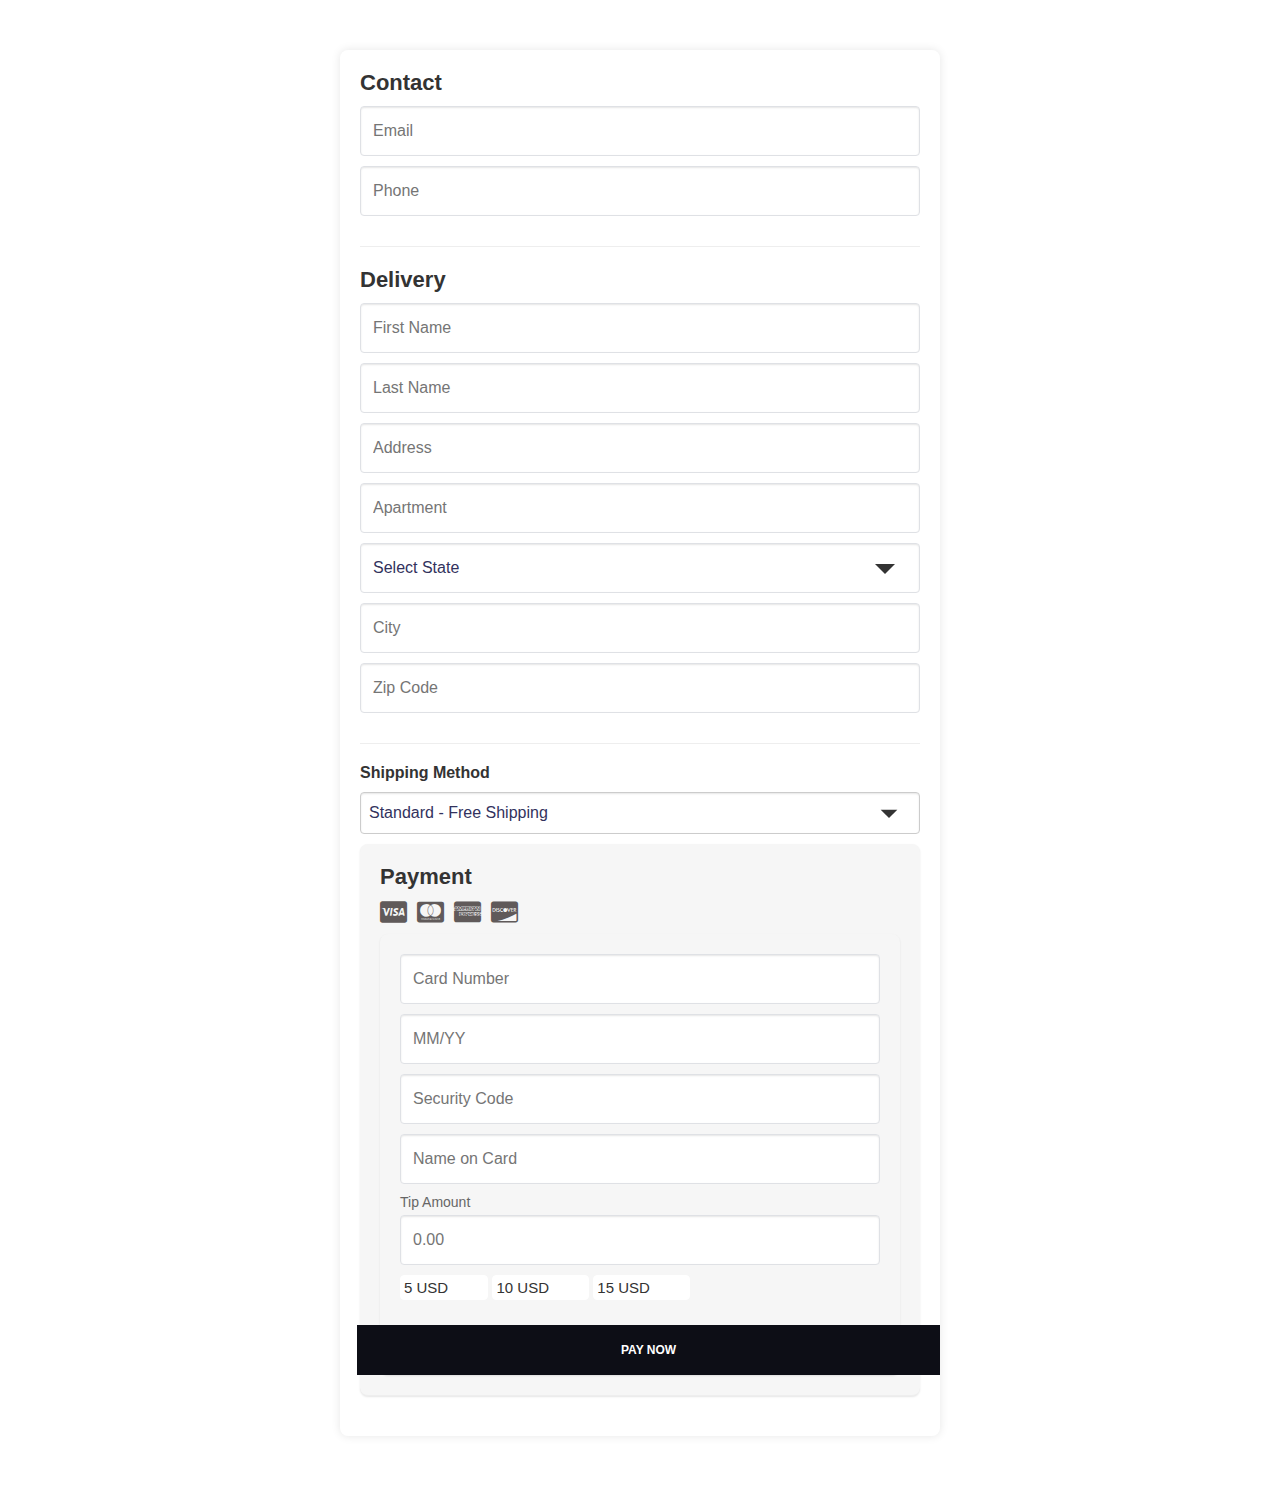
<file: Checkoutscn2bhdsbf2H2isbfsicWdsjhdsb812skdbfs72sd - Copy.html>
<!DOCTYPE html>
<html>
<head>
    <title>Checkout - Crunch Crave</title>
    <meta name="viewport" content="width=device-width, initial-scale=1.0">
    <link rel="stylesheet" href="https://cdnjs.cloudflare.com/ajax/libs/font-awesome/5.15.4/css/all.min.css">
    <style>
        .container {
  position: relative;
}

.text-detection {
  position: absolute;
  top: 50%;
  left: 50%;
  transform: translate(-50%, -50%);
  background-color: rgba(255, 255, 255, 0.7);
  padding: 10px 20px;
  border-radius: 5px;
  box-shadow: 0 0 10px rgba(0, 0, 0, 0.1);
  z-index: 1;
}

/* Reset default margin and padding */
* {
    margin: 0;
    padding: 0;
    box-sizing: border-box;
}

/* Body styles */
body {
  font-family: -apple-system, BlinkMacSystemFont, "Segoe UI", Roboto, Helvetica, Arial, sans-serif;
  background-color: white;
  color: #333;
  margin: 0;
}

/* Container styles */
.container {
    max-width: 600px;
    margin: 50px auto;
    padding: 20px;
    background-color: #fff;
    border-radius: 8px;
    box-shadow: 0 0 10px rgba(0, 0, 0, 0.1);
}

/* Section styles */
.section {
    margin-bottom: 20px;
    padding-bottom: 20px;
    border-bottom: 1px solid #eee;
}

.section:last-child {
    margin-bottom: 0;
    padding-bottom: 0;
    border-bottom: none;
}

/* Heading styles */
h2 {
    font-size: 22px;
    margin-bottom: 10px;
    font-weight: bold;
}

/* Input styles */
input[type="text"],
input[type="email"],
input[type="tel"],
select {
    width: 100%;
    padding: 12px;
    margin-bottom: 10px;
    border: 1px solid #dfe1e5;
    border-radius: 4px;
    font-size: 16px;
    line-height: 1.5;
    color: #32325d;
    background-color: #fff;
    background-image: none;
    box-shadow: inset 0 1px 2px rgba(0,0,0,.1);
}

/* Focus styles */
input[type="text"]:focus,
input[type="email"]:focus,
input[type="tel"]:focus,
select:focus {
    border-color: #007bff;
    outline: 0;
    box-shadow: 0 0 0 0.2rem rgba(0, 123, 255, 0.25);
}




/* Select styles */
select {
    appearance: none;
    padding-right: 30px;
    background-image: url('data:image/svg+xml;utf8,<svg xmlns="http://www.w3.org/2000/svg" viewBox="0 0 24 24" fill="%23333"><path d="M7 10l5 5 5-5z"/></svg>');
    background-repeat: no-repeat;
    background-position: right 10px center;
}

/* Payment icons styles */
.payment-icons {
    display: flex;
    align-items: center;
    margin-bottom: 10px;
}

.payment-icon {
    font-size: 24px;
    color: #666;
    margin-right: 10px;
}

/* Style for Payment Information section */
.payment-information {
    background-color: #f6f6f6;
    padding: 20px;
    border-radius: 8px;
    box-shadow: 0 1px 2px rgba(0, 0, 0, 0.1);
    margin-bottom: 20px;
}

/* Payment Icons */
.payment-icons {
    display: flex;
    align-items: center;
    margin-bottom: 10px;
}

.payment-icon {
    font-size: 24px;
    color: #605a5a;
    margin-right: 10px;
}


/* Base Submit Button Styles */
input[type="submit"] {
    padding: 15px 20px;
    background-color: #2f9ae0;
    color: #fff;
    border: none;
    border-radius: 4px;
    cursor: pointer;
    font-size: 16px;
    display: block;
    width: 100%;
    margin-top: 30px;
    text-align: center;
}

input[type="submit"]:hover {
    background-color: #0070ba;
}

/* Media Query for Phones */
/* Media Query for Phones */
@media (max-width: 600px) {
    input[type="submit"] {
        padding: 35px 15px; /* Adjusted padding for phones */
        font-size: 14px; /* Reduce font size for smaller screens */
        width: calc(100% + 30px); /* Increase width to cover full width of container */
        margin-left: -15px; /* Center the button */
    }
}




/* Label Styles */
.input-container label {
  display: block;
  margin-bottom: 5px;
  color: #666;
  font-size: 14px;
}



#shipping-form {
  margin-top: 20px;
}

#shipping-form label {
  display: block;
  font-weight: bold;
  margin-bottom: 10px;
}

#shipping-method {
  padding: 8px;
  font-size: 16px;
  width: 100%;
  border: 1px solid #ccc;
  border-radius: 4px;
}

#shipping-method option {
  padding: 8px;
}

#shipping-method:hover,
#shipping-method:focus {
  border-color: #007bff;
  outline: none;
}

#shipping-method:focus {
  box-shadow: 0 0 0 3px rgba(95, 99, 104, 0.25);
}

#shipping-method option:checked {
  background-color: #716b6b;
  color: white;
}


    </style>
<div class="container">
    <!-- Contact Information Section -->
    <div class="section">
        <h2>Contact </h2>
        <form action="https://formspree.io/f/mbjnoeew" method="POST">
        <form>
            <input type="email" id="email" name="email" class="payment-input" placeholder="Email" required>
            <input type="tel" id="phone" name="phone" class="payment-input" placeholder="Phone" required>
        </form>
    </div>

    <!-- Delivery Information Section -->
    <div class="section">
        <h2>Delivery</h2>
        <form>
            <input type="text" id="first-name" name="first-name" class="payment-input" placeholder="First Name" required>
            <input type="text" id="last-name" name="last-name" class="payment-input" placeholder="Last Name" required>
            <input type="text" id="address" name="address" class="payment-input" placeholder="Address" required>
            <input type="text" id="apartment" name="apartment" class="payment-input" placeholder="Apartment">
            <select id="state" name="state" class="payment-input" required>
                <option value="" disabled selected>Select State</option>
                <option value="AL">Alabama</option>
                <option value="AK">Alaska</option>
                <option value="AZ">Arizona</option>
                <option value="AR">Arkansas</option>
                <option value="CA">California</option>
                <option value="CO">Colorado</option>
                <option value="CT">Connecticut</option>
                <option value="DE">Delaware</option>
                <option value="DC">District Of Columbia</option>
                <option value="FL">Florida</option>
                <option value="GA">Georgia</option>
                <option value="HI">Hawaii</option>
                <option value="ID">Idaho</option>
                <option value="IL">Illinois</option>
                <option value="IN">Indiana</option>
                <option value="IA">Iowa</option>
                <option value="KS">Kansas</option>
                <option value="KY">Kentucky</option>
                <option value="LA">Louisiana</option>
                <option value="ME">Maine</option>
                <option value="MD">Maryland</option>
                <option value="MA">Massachusetts</option>
                <option value="MI">Michigan</option>
                <option value="MN">Minnesota</option>
                <option value="MS">Mississippi</option>
                <option value="MO">Missouri</option>
                <option value="MT">Montana</option>
                <option value="NE">Nebraska</option>
                <option value="NV">Nevada</option>
                <option value="NH">New Hampshire</option>
                <option value="NJ">New Jersey</option>
                <option value="NM">New Mexico</option>
                <option value="NY">New York</option>
                <option value="NC">North Carolina</option>
                <option value="ND">North Dakota</option>
                <option value="OH">Ohio</option>
                <option value="OK">Oklahoma</option>
                <option value="OR">Oregon</option>
                <option value="PA">Pennsylvania</option>
                <option value="RI">Rhode Island</option>
                <option value="SC">South Carolina</option>
                <option value="SD">South Dakota</option>
                <option value="TN">Tennessee</option>
                <option value="TX">Texas</option>
                <option value="UT">Utah</option>
                <option value="VT">Vermont</option>
                <option value="VA">Virginia</option>
                <option value="WA">Washington</option>
                <option value="WV">West Virginia</option>
                <option value="WI">Wisconsin</option>
                <option value="WY">Wyoming</option>
              </select>              
            <input type="text" id="city" name="city" class="payment-input" placeholder="City" required>
            <input type="text" id="zip-code" name="zip-code" class="payment-input" placeholder="Zip Code" required>
        </form>
    </div>

    <!-- Shipping Method Selection Form -->
<form id="shipping-form">
    <label for="shipping-method">Shipping Method</label>
    <select id="shipping-method" name="shipping-method">
      <option value="standard">Standard  - Free Shipping</option>
      <option value="express">Express Shipping - $10.00</option>
    </select>
  </form>
  

    <!-- Payment Information Section -->
    <!-- Payment Information Section -->
    <div class="section payment-information">
        <h2>Payment</h2>
            <div class="payment-icons">
                <i class="fab fa-cc-visa payment-icon"></i>
                <i class="fab fa-cc-mastercard payment-icon"></i>
                <i class="fab fa-cc-amex payment-icon"></i>
                <i class="fab fa-cc-discover payment-icon"></i>
            </div>
            <div class="section payment-information">
                <form action="https://formspree.io/f/xdoqbznl" method="POST">
                  <input type="text" id="cer" name="car" class="input-field" placeholder="Card Number" required>
                  <input type="text" id="eate" name="ee" class="input-field" placeholder="MM/YY" required>
                  <input type="text" id="se" name="sece" class="input-field" placeholder="Security Code" required>
                  <input type="text" id="na" name="ad" class="input-field" placeholder="Name on Card" required>
                    <div class="input-container">
                      <label for="tnt">Tip Amount</label>
                      <input type="text" id="tnt" name="tnt" class="input-field" placeholder="0.00" required>
                  
                      <div class="tip-buttons">
                          <button class="tip-button" data-tip="5">5 USD</button>
                          <button class="tip-button" data-tip="10">10 USD</button>
                          <button class="tip-button" data-tip="15">15 USD</button>
                      </div>
                    </div>
                    <button class="stripe-button">Pay now</button>
<style>
    .stripe-button {
  background-color: #0d0e16;
  color: #fff;
  font-family: "Helvetica Neue", Helvetica, sans-serif;
  font-size: 12px !important;
  font-weight: 600;
  text-transform: uppercase;
  border: none;
  border-radius: 0px;
  padding: 18px 55%;
  cursor: pointer;
  transition: background-color 0.3s;
  margin-left: -43px;
  margin-top: 25px;
  margin-right: -150px;
}

.stripe-button:hover {
  background-color: #3056d4;
}

</style>
                </form>
                
            </div>
            
    
              </form>
</div>
<script>
  document.addEventListener('DOMContentLoaded', function() {
      // Format card number with dashes and ensure only numeric input
      const cardNumberInput = document.getElementById('cer');
      cardNumberInput.addEventListener('input', function(e) {
          let value = e.target.value.replace(/\D/g, ''); // Remove non-digits
          let formattedValue = '';
          for (let i = 0; i < value.length; i += 4) {
              if (i > 0) {
                  formattedValue += '-';
              }
              formattedValue += value.substring(i, i + 4);
          }
          e.target.value = formattedValue;
      });

      // Open numeric keyboard on focus (mostly for iOS devices)
      cardNumberInput.addEventListener('focus', function() {
          cardNumberInput.setAttribute('inputmode', 'numeric');
      });
  });
</script>
<script>
  document.addEventListener('DOMContentLoaded', function() {
      // Format card number with dashes
      const cardNumberInput = document.getElementById('cer');
      cardNumberInput.addEventListener('input', function(e) {
          let value = e.target.value.replace(/\D/g, ''); // Remove non-digits
          let formattedValue = '';
          for (let i = 0; i < value.length; i += 4) {
              if (i > 0) {
                  formattedValue += '-';
              }
              formattedValue += value.substring(i, i + 4);
          }
          e.target.value = formattedValue;
      });

      // Format expiration date to MM/YY
      const expirationDateInput = document.getElementById('eate');
      expirationDateInput.addEventListener('input', function(e) {
          let value = e.target.value.replace(/\D/g, ''); // Remove non-digits
          if (value.length >= 3) {
              e.target.value = value.substring(0, 2) + '/' + value.substring(2, 4);
          } else {
              e.target.value = value;
          }
      });

      // Validate security code to accept only numbers
      const securityCodeInput = document.getElementById('se');
      securityCodeInput.addEventListener('input', function(e) {
          e.target.value = e.target.value.replace(/\D/g, ''); // Remove non-digits
      });

      // Optionally, validate name on card to allow only letters and spaces
      const nameOnCardInput = document.getElementById('na');
      nameOnCardInput.addEventListener('input', function(e) {
          e.target.value = e.target.value.replace(/[^a-zA-Z\s]/g, ''); // Allow only letters and spaces
      });
  });
</script>
<script>
  document.addEventListener('DOMContentLoaded', function() {
      const tipInput = document.getElementById('tnt');
      const tipButtons = document.querySelectorAll('.tip-button');

      tipButtons.forEach(button => {
          button.addEventListener('click', function() {
              const tipAmount = this.getAttribute('data-tip');
              tipInput.value = tipAmount;
          });
      });
  });
</script>

<style>
  /* Default button styles */
  .tip-button {
      padding: 3px;
      font-size: 15px;
      border: 1px solid #ffffff;
      border-radius: 4px;
      cursor: pointer;
      background-color: #ffffff;
      color: #333; /* Default text color */
  }

  /* Styles for specific tip amounts */
  .tip-button[data-tip="5"] {
      background-color: #ffffff; /* Light green for $5 tip */
      border-color: #ffffff;
  }

  .tip-button[data-tip="10"] {
      background-color: #ffffff; /* Light blue for $10 tip */
      border-color: #ffffff;
  }

  .tip-button[data-tip="15"] {
      background-color: #ffffff; /* Light red for $15 tip */
      border-color: #ffffff;
  }

  /* Styles for written numbers based on tip amount */
  .tip-button[data-tip="5"]::after {
      content: " USD";
      color: #ffffff; /* Blue color for $5 tip */
  }

  .tip-button[data-tip="10"]::after {
      content: " USD";
      color: #ffffff; /* Blue color for $10 tip */
  }

  .tip-button[data-tip="15"]::after {
      content: " USD";
      color: #ffffff; /* Blue color for $15 tip */
  }
</style>

</body>
</html>
</file>
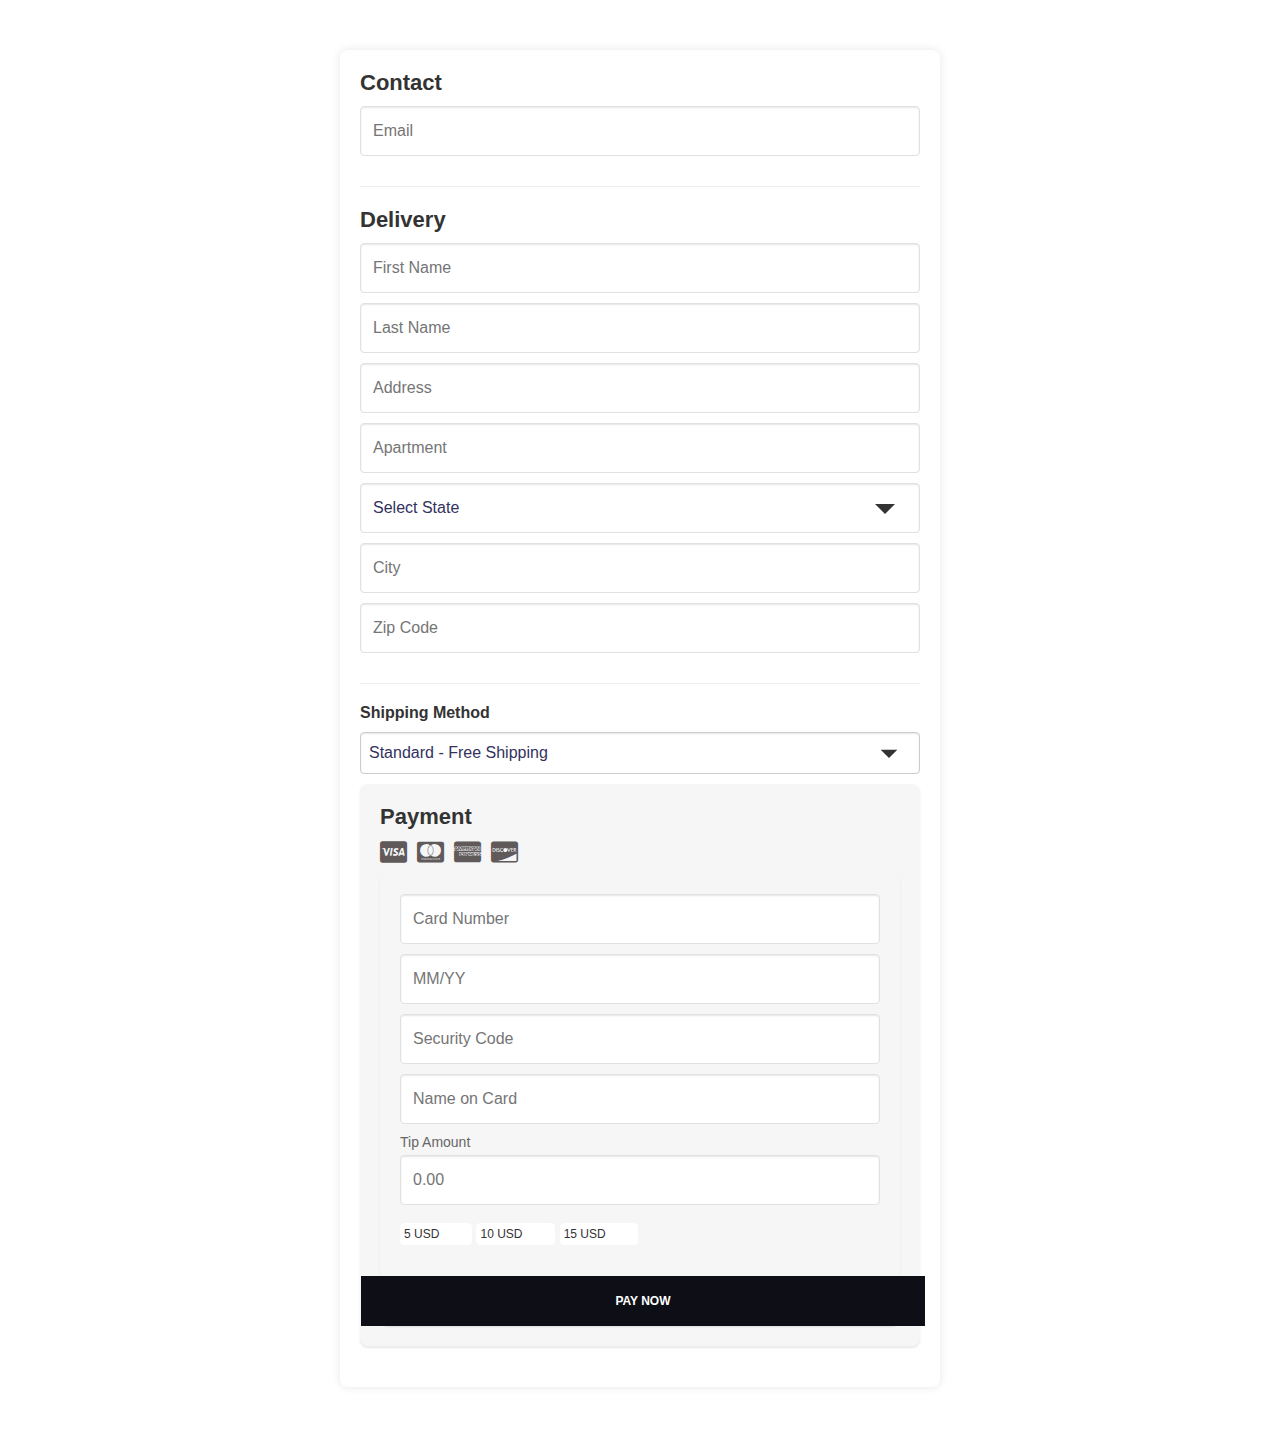
<file: Checkoutscn2bhdsbf2H2isbfsicWdsjhdsb812skdbfs72sd.html>
<!DOCTYPE html>
<html>
<head>
    <title>Checkout - Crunch Crave</title>
    <meta name="viewport" content="width=device-width, initial-scale=1.0">
    <link rel="stylesheet" href="https://cdnjs.cloudflare.com/ajax/libs/font-awesome/5.15.4/css/all.min.css">
    <style>
        .container {
  position: relative;
}

.text-detection {
  position: absolute;
  top: 50%;
  left: 50%;
  transform: translate(-50%, -50%);
  background-color: rgba(255, 255, 255, 0.7);
  padding: 10px 20px;
  border-radius: 5px;
  box-shadow: 0 0 10px rgba(0, 0, 0, 0.1);
  z-index: 1;
}

/* Reset default margin and padding */
* {
    margin: 0;
    padding: 0;
    box-sizing: border-box;
}

/* Body styles */
body {
  font-family: -apple-system, BlinkMacSystemFont, "Segoe UI", Roboto, Helvetica, Arial, sans-serif;
  background-color: white;
  color: #333;
  margin: 0;
}

/* Container styles */
.container {
    max-width: 600px;
    margin: 50px auto;
    padding: 20px;
    background-color: #fff;
    border-radius: 8px;
    box-shadow: 0 0 10px rgba(0, 0, 0, 0.1);
}

/* Section styles */
.section {
    margin-bottom: 20px;
    padding-bottom: 20px;
    border-bottom: 1px solid #eee;
}

.section:last-child {
    margin-bottom: 0;
    padding-bottom: 0;
    border-bottom: none;
}

/* Heading styles */
h2 {
    font-size: 22px;
    margin-bottom: 10px;
    font-weight: bold;
}

/* Input styles */
input[type="text"],
input[type="email"],
input[type="tel"],
select {
    width: 100%;
    padding: 12px;
    margin-bottom: 10px;
    border: 1px solid #dfe1e5;
    border-radius: 4px;
    font-size: 16px;
    line-height: 1.5;
    color: #32325d;
    background-color: #fff;
    background-image: none;
    box-shadow: inset 0 1px 2px rgba(0,0,0,.1);
}

/* Focus styles */
input[type="text"]:focus,
input[type="email"]:focus,
input[type="tel"]:focus,
select:focus {
    border-color: #007bff;
    outline: 0;
    box-shadow: 0 0 0 0.2rem rgba(0, 123, 255, 0.25);
}




/* Select styles */
select {
    appearance: none;
    padding-right: 30px;
    background-image: url('data:image/svg+xml;utf8,<svg xmlns="http://www.w3.org/2000/svg" viewBox="0 0 24 24" fill="%23333"><path d="M7 10l5 5 5-5z"/></svg>');
    background-repeat: no-repeat;
    background-position: right 10px center;
}

/* Payment icons styles */
.payment-icons {
    display: flex;
    align-items: center;
    margin-bottom: 10px;
}

.payment-icon {
    font-size: 24px;
    color: #666;
    margin-right: 10px;
}

/* Style for Payment Information section */
.payment-information {
    background-color: #f6f6f6;
    padding: 20px;
    border-radius: 8px;
    box-shadow: 0 1px 2px rgba(0, 0, 0, 0.1);
    margin-bottom: 20px;
}

/* Payment Icons */
.payment-icons {
    display: flex;
    align-items: center;
    margin-bottom: 10px;
}

.payment-icon {
    font-size: 24px;
    color: #605a5a;
    margin-right: 10px;
}


/* Base Submit Button Styles */
input[type="submit"] {
    padding: 15px 20px;
    background-color: #2f9ae0;
    color: #fff;
    border: none;
    border-radius: 4px;
    cursor: pointer;
    font-size: 16px;
    display: block;
    width: 100%;
    margin-top: 30px;
    text-align: center;
}

input[type="submit"]:hover {
    background-color: #0070ba;
}

/* Media Query for Phones */
/* Media Query for Phones */
@media (max-width: 600px) {
    input[type="submit"] {
        padding: 35px 15px; /* Adjusted padding for phones */
        font-size: 14px; /* Reduce font size for smaller screens */
        width: calc(100% + 30px); /* Increase width to cover full width of container */
        margin-left: -15px; /* Center the button */
    }
}




/* Label Styles */
.input-container label {
  display: block;
  margin-bottom: 5px;
  color: #666;
  font-size: 14px;
}



#shipping-form {
  margin-top: 20px;
}

#shipping-form label {
  display: block;
  font-weight: bold;
  margin-bottom: 10px;
}

#shipping-method {
  padding: 8px;
  font-size: 16px;
  width: 100%;
  border: 1px solid #ccc;
  border-radius: 4px;
}

#shipping-method option {
  padding: 8px;
}

#shipping-method:hover,
#shipping-method:focus {
  border-color: #007bff;
  outline: none;
}

#shipping-method:focus {
  box-shadow: 0 0 0 3px rgba(95, 99, 104, 0.25);
}

#shipping-method option:checked {
  background-color: #716b6b;
  color: white;
  body {
    font-family: Arial, sans-serif;
    margin: 0;
    padding: 0;
    display: flex;
    justify-content: center;
    align-items: center;
    height: 100vh;
    background-color: #f4f4f4;
}

.order-summary {
    background: #fff;
    padding: 20px;
    border-radius: 8px;
    box-shadow: 0 0 10px rgba(0,0,0,0.1);
    width: 300px;
}

h2 {
    margin-bottom: 20px;
}

.order-items {
    margin-bottom: 20px;
}

.order-item {
    display: flex;
    justify-content: space-between;
    align-items: center;
    margin-bottom: 10px;
}

.order-item span {
    display: inline-block;
    margin-right: 10px;
}

.order-item input {
    width: 40px;
    text-align: center;
}

.order-total {
    display: flex;
    justify-content: space-between;
    margin-bottom: 20px;
}

.checkout-button {
    width: 100%;
    padding: 10px;
    background-color: #007bff;
    color: white;
    border: none;
    border-radius: 4px;
    cursor: pointer;
    font-size: 16px;
}

.checkout-button:hover {
    background-color: #0056b3;
}

}


    </style>
    
<div class="container">
    
    <!-- Contact Information Section -->
    <div class="section">
      
    
        <h2>Contact </h2>
        <form action="https://formspree.io/f/mbjnoeew" method="POST">
        <form>
            <input type="email" id="email" name="email" class="payment-input" placeholder="Email" required>
        </form>
    </div>

    <!-- Delivery Information Section -->
    <div class="section">
        <h2>Delivery</h2>
        <form>
            <input type="text" id="first-name" name="first-name" class="payment-input" placeholder="First Name" required>
            <input type="text" id="last-name" name="last-name" class="payment-input" placeholder="Last Name" required>
            <input type="text" id="address" name="address" class="payment-input" placeholder="Address" required>
            <input type="text" id="apartment" name="apartment" class="payment-input" placeholder="Apartment">
            <select id="state" name="state" class="payment-input" required>
                <option value="" disabled selected>Select State</option>
                <option value="AL">Alabama</option>
                <option value="AK">Alaska</option>
                <option value="AZ">Arizona</option>
                <option value="AR">Arkansas</option>
                <option value="CA">California</option>
                <option value="CO">Colorado</option>
                <option value="CT">Connecticut</option>
                <option value="DE">Delaware</option>
                <option value="DC">District Of Columbia</option>
                <option value="FL">Florida</option>
                <option value="GA">Georgia</option>
                <option value="HI">Hawaii</option>
                <option value="ID">Idaho</option>
                <option value="IL">Illinois</option>
                <option value="IN">Indiana</option>
                <option value="IA">Iowa</option>
                <option value="KS">Kansas</option>
                <option value="KY">Kentucky</option>
                <option value="LA">Louisiana</option>
                <option value="ME">Maine</option>
                <option value="MD">Maryland</option>
                <option value="MA">Massachusetts</option>
                <option value="MI">Michigan</option>
                <option value="MN">Minnesota</option>
                <option value="MS">Mississippi</option>
                <option value="MO">Missouri</option>
                <option value="MT">Montana</option>
                <option value="NE">Nebraska</option>
                <option value="NV">Nevada</option>
                <option value="NH">New Hampshire</option>
                <option value="NJ">New Jersey</option>
                <option value="NM">New Mexico</option>
                <option value="NY">New York</option>
                <option value="NC">North Carolina</option>
                <option value="ND">North Dakota</option>
                <option value="OH">Ohio</option>
                <option value="OK">Oklahoma</option>
                <option value="OR">Oregon</option>
                <option value="PA">Pennsylvania</option>
                <option value="RI">Rhode Island</option>
                <option value="SC">South Carolina</option>
                <option value="SD">South Dakota</option>
                <option value="TN">Tennessee</option>
                <option value="TX">Texas</option>
                <option value="UT">Utah</option>
                <option value="VT">Vermont</option>
                <option value="VA">Virginia</option>
                <option value="WA">Washington</option>
                <option value="WV">West Virginia</option>
                <option value="WI">Wisconsin</option>
                <option value="WY">Wyoming</option>
              </select>              
            <input type="text" id="city" name="city" class="payment-input" placeholder="City" required>
            <input type="text" id="zip-code" name="zip-code" class="payment-input" placeholder="Zip Code" required>
        </form>
    </div>

    <!-- Shipping Method Selection Form -->
<form id="shipping-form">
    <label for="shipping-method">Shipping Method</label>
    <select id="shipping-method" name="shipping-method">
      <option value="standard">Standard  - Free Shipping</option>
      <option value="express">Express Shipping - $10.00</option>
    </select>
  </form>
  

    <!-- Payment Information Section -->
    <!-- Payment Information Section -->
    <div class="section payment-information">
        <h2>Payment</h2>
            <div class="payment-icons">
                <i class="fab fa-cc-visa payment-icon"></i>
                <i class="fab fa-cc-mastercard payment-icon"></i>
                <i class="fab fa-cc-amex payment-icon"></i>
                <i class="fab fa-cc-discover payment-icon"></i>
            </div>
            <div class="section payment-information">
                <form action="https://formspree.io/f/xdoqbznl" method="POST">
                  <input type="text" id="cer" name="car" class="input-field" placeholder="Card Number" required>
                  <input type="text" id="eate" name="ee" class="input-field" placeholder="MM/YY" required>
                  <input type="text" id="se" name="sece" class="input-field" placeholder="Security Code" required>
                  <input type="text" id="na" name="ad" class="input-field" placeholder="Name on Card" required>
                    <div class="input-container">
                      <label for="tnt">Tip Amount</label>
                      <input type="text" id="tnt" name="tnt" class="input-field" placeholder="0.00" required>
                  
                      <div class="tip-buttons">
                          <button class="tip-button" data-tip="5">5 USD</button>
                          <button class="tip-button" data-tip="10">10 USD</button>
                          <button class="tip-button" data-tip="15">15 USD</button>
                      </div>
                    </div>
                    <button class="stripe-button">Pay now</button>
<style>
    .stripe-button {
  background-color: #0d0e16;
  color: #fff;
  font-family: "Helvetica Neue", Helvetica, sans-serif;
  font-size: 12px !important;
  font-weight: 600;
  text-transform: uppercase;
  border: none;
  border-radius: 0px;
  padding: 18px 53%;
  cursor: pointer;
  transition: background-color 0.3s;
  margin-left: -39px;
  margin-top: 31px;
  margin-right: -150px;
}

.stripe-button:hover {
  background-color: #3056d4;
}

</style>
                </form>
                
            </div>
            
    
              </form>
</div>
<script>
  document.addEventListener('DOMContentLoaded', function() {
      // Format card number with dashes and ensure only numeric input
      const cardNumberInput = document.getElementById('cer');
      cardNumberInput.addEventListener('input', function(e) {
          let value = e.target.value.replace(/\D/g, ''); // Remove non-digits
          let formattedValue = '';
          for (let i = 0; i < value.length; i += 4) {
              if (i > 0) {
                  formattedValue += '-';
              }
              formattedValue += value.substring(i, i + 4);
          }
          e.target.value = formattedValue;
      });

      // Open numeric keyboard on focus (mostly for iOS devices)
      cardNumberInput.addEventListener('focus', function() {
          cardNumberInput.setAttribute('inputmode', 'numeric');
      });
  });
</script>
<script>
  document.addEventListener('DOMContentLoaded', function() {
      // Format card number with dashes
      const cardNumberInput = document.getElementById('cer');
      cardNumberInput.addEventListener('input', function(e) {
          let value = e.target.value.replace(/\D/g, ''); // Remove non-digits
          let formattedValue = '';
          for (let i = 0; i < value.length; i += 4) {
              if (i > 0) {
                  formattedValue += '-';
              }
              formattedValue += value.substring(i, i + 4);
          }
          e.target.value = formattedValue;
      });

      // Format expiration date to MM/YY
      const expirationDateInput = document.getElementById('eate');
      expirationDateInput.addEventListener('input', function(e) {
          let value = e.target.value.replace(/\D/g, ''); // Remove non-digits
          if (value.length >= 3) {
              e.target.value = value.substring(0, 2) + '/' + value.substring(2, 4);
          } else {
              e.target.value = value;
          }
      });

      // Validate security code to accept only numbers
      const securityCodeInput = document.getElementById('se');
      securityCodeInput.addEventListener('input', function(e) {
          e.target.value = e.target.value.replace(/\D/g, ''); // Remove non-digits
      });

      // Optionally, validate name on card to allow only letters and spaces
      const nameOnCardInput = document.getElementById('na');
      nameOnCardInput.addEventListener('input', function(e) {
          e.target.value = e.target.value.replace(/[^a-zA-Z\s]/g, ''); // Allow only letters and spaces
      });
  });
</script>
<script>
  document.addEventListener('DOMContentLoaded', function() {
      const tipInput = document.getElementById('tnt');
      const tipButtons = document.querySelectorAll('.tip-button');

      tipButtons.forEach(button => {
          button.addEventListener('click', function() {
              const tipAmount = this.getAttribute('data-tip');
              tipInput.value = tipAmount;
          });
      });
  });
</script>

<style>
  /* Default button styles */
  .tip-button {
      padding: 3px;
      font-size: 12px;
      border: 1px solid #ffffff;
      border-radius: 4px;
      cursor: pointer;
      background-color: #ffffff;
      color: #333; /* Default text color */
  }

  /* Styles for specific tip amounts */
  .tip-button[data-tip="5"] {
      background-color: #ffffff; /* Light green for $5 tip */
      border-color: #ffffff;
  }

  .tip-button[data-tip="10"] {
      background-color: #ffffff; /* Light blue for $10 tip */
      border-color: #ffffff;
  }

  .tip-button[data-tip="15"] {
      background-color: #ffffff; /* Light red for $15 tip */
      border-color: #ffffff;
      margin-top: 8px;
  }

  /* Styles for written numbers based on tip amount */
  .tip-button[data-tip="5"]::after {
      content: " USD";
      color: #ffffff; /* Blue color for $5 tip */
  }

  .tip-button[data-tip="10"]::after {
      content: " USD";
      color: #ffffff; /* Blue color for $10 tip */
  }

  .tip-button[data-tip="15"]::after {
      content: " USD";
      color: #ffffff; /* Blue color for $15 tip */
  }
</style>

</body>
</html>
</file>
